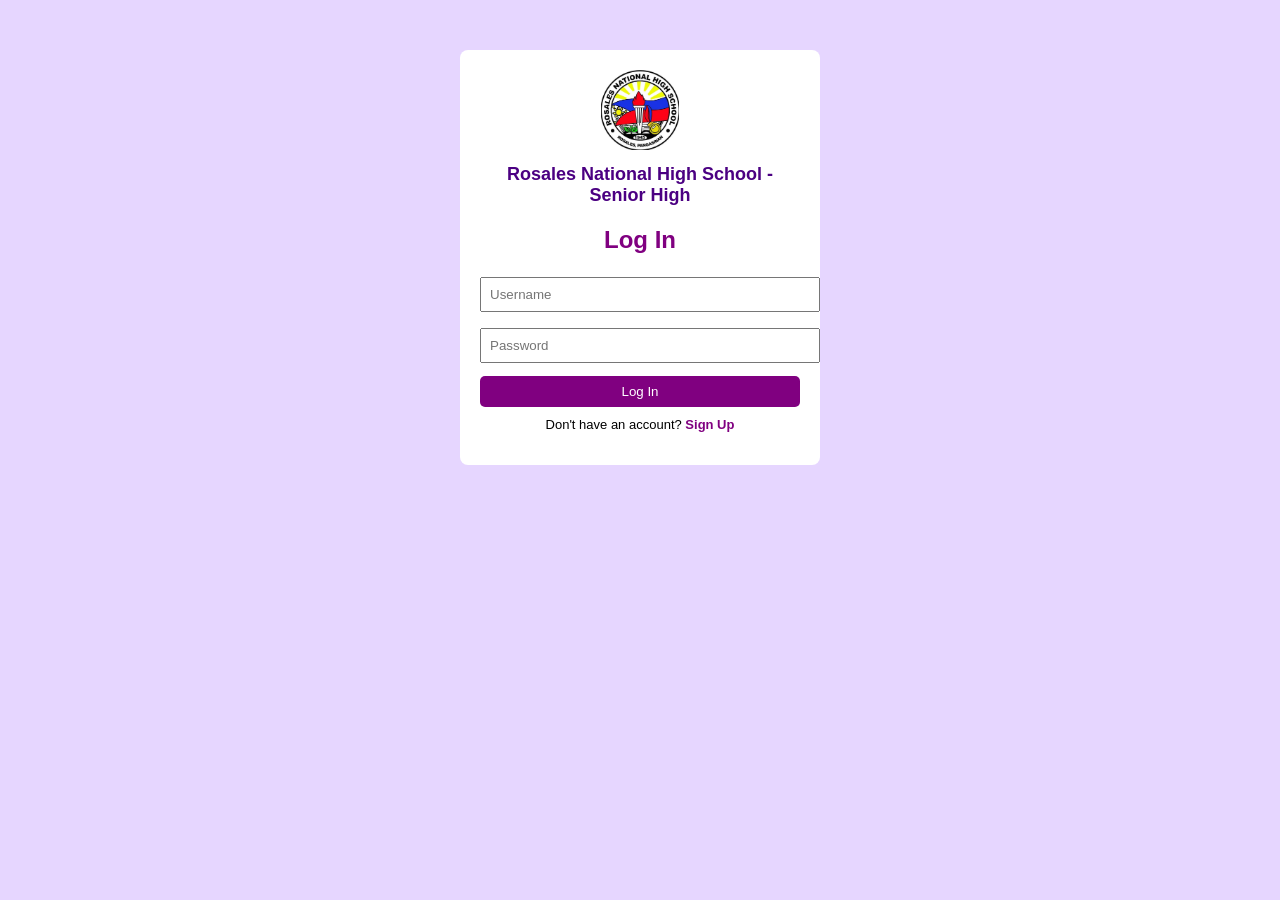
<file: index.html>
<!DOCTYPE html>
<html lang="en">
<head>
<meta charset="UTF-8">
<meta name="viewport" content="width=device-width, initial-scale=1.0">
<title>RNHS-SHS Log In & Sign Up</title>

<style>
body {
    font-family: Arial, Helvetica, sans-serif;
    background: #e6d6ff;
}

.container {
    width: 320px;
    background: white;
    padding: 20px;
    margin: 50px auto;
    border-radius: 8px;
    text-align: center;
}

/* Logo */
.logo img {
    width: 80px;
    height: 80px;
    object-fit: contain;
    margin-bottom: 10px;
}

/* School Name */
.school-name {
    font-size: 18px;
    font-weight: bold;
    margin-bottom: 10px;
    color: #4b0082; /* dark purple */
}

.container h2 {
    margin-bottom: 15px;
    color: purple;
}

/* Inputs */
input {
    width: 100%;
    padding: 8px;
    margin: 8px 0;
}

/* Button */
button {
    width: 100%;
    padding: 8px;
    background-color: purple;
    color: white;
    border: none;
    cursor: pointer;
    margin-top: 5px;
    border-radius: 5px;
}

/* Toggle link */
p {
    font-size: 13px;
    margin-top: 10px;
}

span {
    color: purple;
    font-weight: bold;
    cursor: pointer;
}
</style>
</head>
<body>

<div class="container">

    <div class="logo">
        <img src="logo.jpg" alt="RNHS Logo">
    </div>

    <div class="school-name">Rosales National High School - Senior High</div>

    <h2 id="title">Log In</h2>

    <div id="login-form">
        <input type="text" placeholder="Username" required>
        <input type="password" placeholder="Password" required>
        <a href="profile.html"><button>Log In</button></a>
        <p>Don't have an account? <span onclick="toggleForm()">Sign Up</span></p>
    </div>

    <div id="signup-form" style="display:none;">
        <input type="text" placeholder="Full Name" required>
        <input type="email" placeholder="Email" required>
        <input type="text" placeholder="Username" required>
        <input type="password" placeholder="Password" required>
        <a href="profile.html"><button>Create Account</button></a>
        <p>Already have an account? <span onclick="toggleForm()">Log In</span></p>
    </div>
</div>

<script>
function toggleForm() {
    const login = document.getElementById("login-form");
    const signup = document.getElementById("signup-form");
    const title = document.getElementById("title");

    if (login.style.display === "none") {
        login.style.display = "block";
        signup.style.display = "none";
        title.innerText = "Log In";
    } else {
        login.style.display = "none";
        signup.style.display = "block";
        title.innerText = "Sign Up";
    }
}
</script>

</body>
</html>
</file>
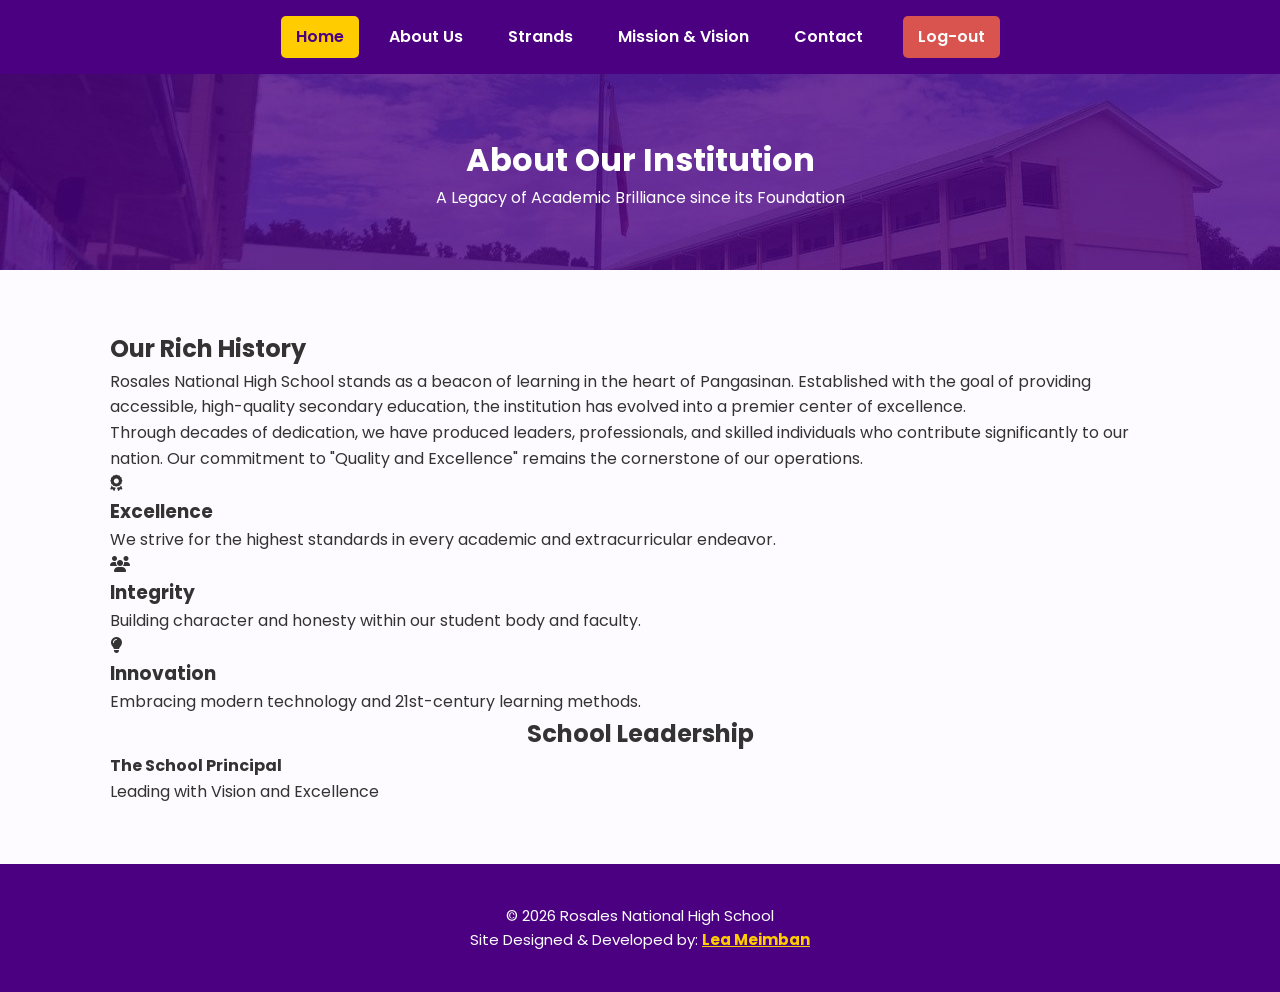
<file: about-us.html>
<!DOCTYPE html>
<html lang="en">
<head>
    <meta charset="UTF-8">
    <meta name="viewport" content="width=device-width, initial-scale=1.0">
    <title>About Us | Rosales National High School</title>
    <link rel="stylesheet" href="style.css">
    <link href="https://fonts.googleapis.com/css2?family=Poppins:wght@300;400;600;700&display=swap" rel="stylesheet">
    <link rel="stylesheet" href="https://cdnjs.cloudflare.com/ajax/libs/font-awesome/6.4.2/css/all.min.css">
</head>
<body>

    <nav class="navbar">
    <div class="nav-container">
        <a href="home.html" class="nav-link active">Home</a>
        <a href="about-us.html" class="nav-link">About Us</a>
        <a href="strand.html" class="nav-link">Strands</a>
        <a href="mission-vision.html" class="nav-link">Mission & Vision</a>
        <a href="contact.html" class="nav-link">Contact</a>
        <a href="index.html" class="nav-link logout-btn">Log-out</a>
    </div>
</nav>

    <header class="page-header">
        <h1>About Our Institution</h1>
        <p>A Legacy of Academic Brilliance since its Foundation</p>
    </header>

    <main class="container">
        <section class="about-section">
            <div class="about-text">
                <h2 class="section-title">Our Rich History</h2>
                <p>
                    Rosales National High School stands as a beacon of learning in the heart of Pangasinan. 
                    Established with the goal of providing accessible, high-quality secondary education, 
                    the institution has evolved into a premier center of excellence.
                </p>
                <p>
                    Through decades of dedication, we have produced leaders, professionals, and skilled 
                    individuals who contribute significantly to our nation. Our commitment to 
                    "Quality and Excellence" remains the cornerstone of our operations.
                </p>
            </div>
            <div class="about-image">
            </div>
        </section>

        <section class="pillars">
            <div class="pillar-card">
                <i class="fas fa-award"></i>
                <h3>Excellence</h3>
                <p>We strive for the highest standards in every academic and extracurricular endeavor.</p>
            </div>
            <div class="pillar-card">
                <i class="fas fa-users"></i>
                <h3>Integrity</h3>
                <p>Building character and honesty within our student body and faculty.</p>
            </div>
            <div class="pillar-card">
                <i class="fas fa-lightbulb"></i>
                <h3>Innovation</h3>
                <p>Embracing modern technology and 21st-century learning methods.</p>
            </div>
        </section>

        <section class="leadership">
            <h2 class="section-title" style="text-align: center;">School Leadership</h2>
            <div class="leader-grid">
                <div class="leader-profile">
                    <h4>The School Principal</h4>
                    <p>Leading with Vision and Excellence</p>
                </div>
            </div>
        </section>
    </main>

   <footer class="footer">
    <div class="footer-content">
        <p>&copy; 2026 Rosales National High School</p>
        <p>Site Designed & Developed by: 
            <span class="dev-link" onclick="openDevModal()">Lea Meimban</span>
        </p>
    </div>
</footer>

<div id="developerModal" class="modal-overlay">
    <div class="modal-card">
        <span class="modal-close" onclick="closeDevModal()">&times;</span>
        
        <div class="modal-scroll-area">
            <div class="profile-header-top">
                <div class="header-name-box">
                    <h1 class="page-title-fixed">Web Developer Profile</h1>
                    <div class="dev-badge-fixed">Lea Meimban</div>
                </div>
                <div class="header-photo-box">
                    <img src="person 1 (2).jpg" alt="Lea Meimban">
                </div>
            </div>

            <div class="resume-layout">
                <div class="left-section">
                    <div class="section-box">
                        <h2><i class="fas fa-graduation-cap"></i> Education</h2>
                        <ul>
                            <li><strong>Senior High School (ICT)</strong> — Rosales National High School</li>
                            <li><strong>Junior High School</strong> — Rosales National High School</li>
                            <li><strong>Elementary</strong> — Rosales South Central School</li>
                        </ul>
                    </div>
                    <div class="section-box">
                        <h2><i class="fas fa-certificate"></i> Seminars / Trainings</h2>
                        <ul>
                            <li>ICT Bootcamp: Web Development Basics</li>
                            <li>Digital Literacy & Cyber Security Awareness</li>
                            <li>Data Privacy Orientation</li>
                            <li>Google Workspace Training</li>
                        </ul>
                    </div>
                    <div class="section-box">
                        <h2><i class="fas fa-briefcase"></i> Work Experience</h2>
                        <ul>
                            <li>Student Intern — JD Computer Shop</li>
                            <li>Freelance Layout Artist</li>
                            <li>Photoshop Design Editor</li>
                            <li>Social Media Assistant</li>
                        </ul>
                    </div>
                </div>

                <div class="right-section">
                    <div class="section-box">
                        <h2><i class="fas fa-user"></i> Personal Details</h2>
                        <div class="info-item"><i class="fas fa-map-marker-alt"></i> Cabalaoangan Norte, Rosales, Pangasinan</div>
                        <div class="info-item"><i class="fas fa-phone"></i> 09475604136</div>
                        <div class="info-item"><i class="fas fa-envelope"></i> meimbanlea5@gmail.com</div>
                    </div>
                </div>
            </div>
        </div>
    </div>
</div>

<script>
function openDevModal() {
    document.getElementById("developerModal").style.display = "flex";
    document.body.style.overflow = "hidden"; 
}
function closeDevModal() {
    document.getElementById("developerModal").style.display = "none";
    document.body.style.overflow = "auto"; 
}
</script>

</body>
</html>
</file>
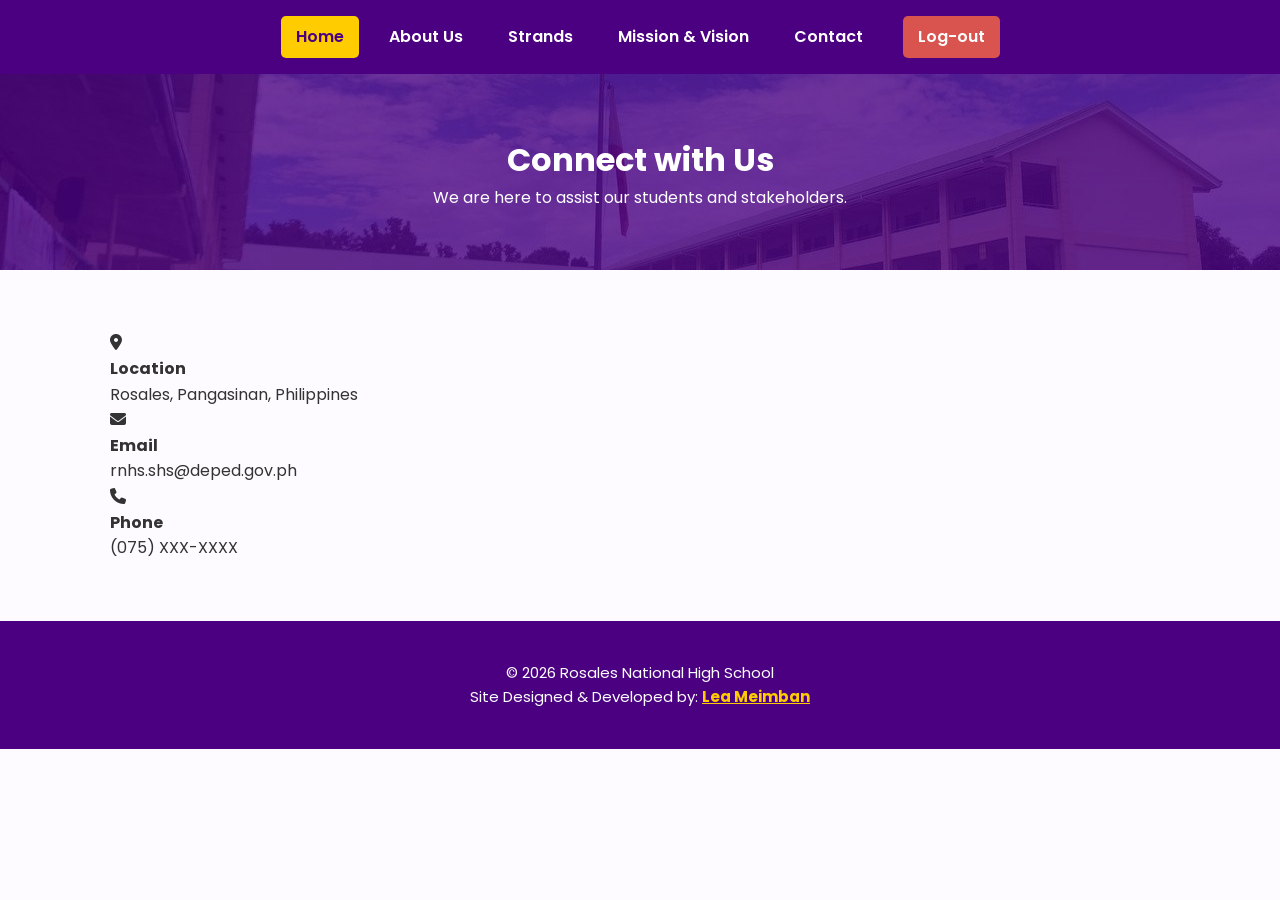
<file: contact.html>
<!DOCTYPE html>
<html lang="en">
<head>
    <meta charset="UTF-8">
    <meta name="viewport" content="width=device-width, initial-scale=1.0">
    <title>Contact Us | RNHS</title>
    <link rel="stylesheet" href="style.css">
    <link href="https://fonts.googleapis.com/css2?family=Poppins:wght@300;400;600;700&display=swap" rel="stylesheet">
    <link rel="stylesheet" href="https://cdnjs.cloudflare.com/ajax/libs/font-awesome/6.4.2/css/all.min.css">
</head>
<body>

   <nav class="navbar">
    <div class="nav-container">
        <a href="home.html" class="nav-link active">Home</a>
        <a href="about-us.html" class="nav-link">About Us</a>
        <a href="strand.html" class="nav-link">Strands</a>
        <a href="mission-vision.html" class="nav-link">Mission & Vision</a>
        <a href="contact.html" class="nav-link">Contact</a>
        <a href="index.html" class="nav-link logout-btn">Log-out</a>
    </div>
</nav>

    <header class="page-header">
        <h1>Connect with Us</h1>
        <p>We are here to assist our students and stakeholders.</p>
    </header>

    <main class="container contact-main">
        <div class="contact-info-grid">
            <div class="contact-card">
                <i class="fas fa-map-marker-alt"></i>
                <h4>Location</h4>
                <p>Rosales, Pangasinan, Philippines</p>
            </div>
            <div class="contact-card">
                <i class="fas fa-envelope"></i>
                <h4>Email</h4>
                <p>rnhs.shs@deped.gov.ph</p>
            </div>
            <div class="contact-card">
                <i class="fas fa-phone"></i>
                <h4>Phone</h4>
                <p>(075) XXX-XXXX</p>
            </div>
        </div>

        
    </main>

 <footer class="footer">
    <div class="footer-content">
        <p>&copy; 2026 Rosales National High School</p>
        <p>Site Designed & Developed by: 
            <span class="dev-link" onclick="openDevModal()">Lea Meimban</span>
        </p>
    </div>
</footer>

<div id="developerModal" class="modal-overlay">
    <div class="modal-card">
        <span class="modal-close" onclick="closeDevModal()">&times;</span>
        
        <div class="modal-scroll-area">
            <div class="profile-header-top">
                <div class="header-name-box">
                    <h1 class="page-title-fixed">Web Developer Profile</h1>
                    <div class="dev-badge-fixed">Lea Meimban</div>
                </div>
                <div class="header-photo-box">
                    <img src="person 1 (2).jpg" alt="Lea Meimban">
                </div>
            </div>

            <div class="resume-layout">
                <div class="left-section">
                    <div class="section-box">
                        <h2><i class="fas fa-graduation-cap"></i> Education</h2>
                        <ul>
                            <li><strong>Senior High School (ICT)</strong> — Rosales National High School</li>
                            <li><strong>Junior High School</strong> — Rosales National High School</li>
                            <li><strong>Elementary</strong> — Rosales South Central School</li>
                        </ul>
                    </div>
                    <div class="section-box">
                        <h2><i class="fas fa-certificate"></i> Seminars / Trainings</h2>
                        <ul>
                            <li>ICT Bootcamp: Web Development Basics</li>
                            <li>Digital Literacy & Cyber Security Awareness</li>
                            <li>Data Privacy Orientation</li>
                            <li>Google Workspace Training</li>
                        </ul>
                    </div>
                    <div class="section-box">
                        <h2><i class="fas fa-briefcase"></i> Work Experience</h2>
                        <ul>
                            <li>Student Intern — JD Computer Shop</li>
                            <li>Freelance Layout Artist</li>
                            <li>Photoshop Design Editor</li>
                            <li>Social Media Assistant</li>
                        </ul>
                    </div>
                </div>

                <div class="right-section">
                    <div class="section-box">
                        <h2><i class="fas fa-user"></i> Personal Details</h2>
                        <div class="info-item"><i class="fas fa-map-marker-alt"></i> Cabalaoangan Norte, Rosales, Pangasinan</div>
                        <div class="info-item"><i class="fas fa-phone"></i> 09475604136</div>
                        <div class="info-item"><i class="fas fa-envelope"></i> meimbanlea5@gmail.com</div>
                    </div>
                </div>
            </div>
        </div>
    </div>
</div>

<script>
function openDevModal() {
    document.getElementById("developerModal").style.display = "flex";
    document.body.style.overflow = "hidden"; 
}
function closeDevModal() {
    document.getElementById("developerModal").style.display = "none";
    document.body.style.overflow = "auto"; 
}

</script>

</body>
</html>
</file>
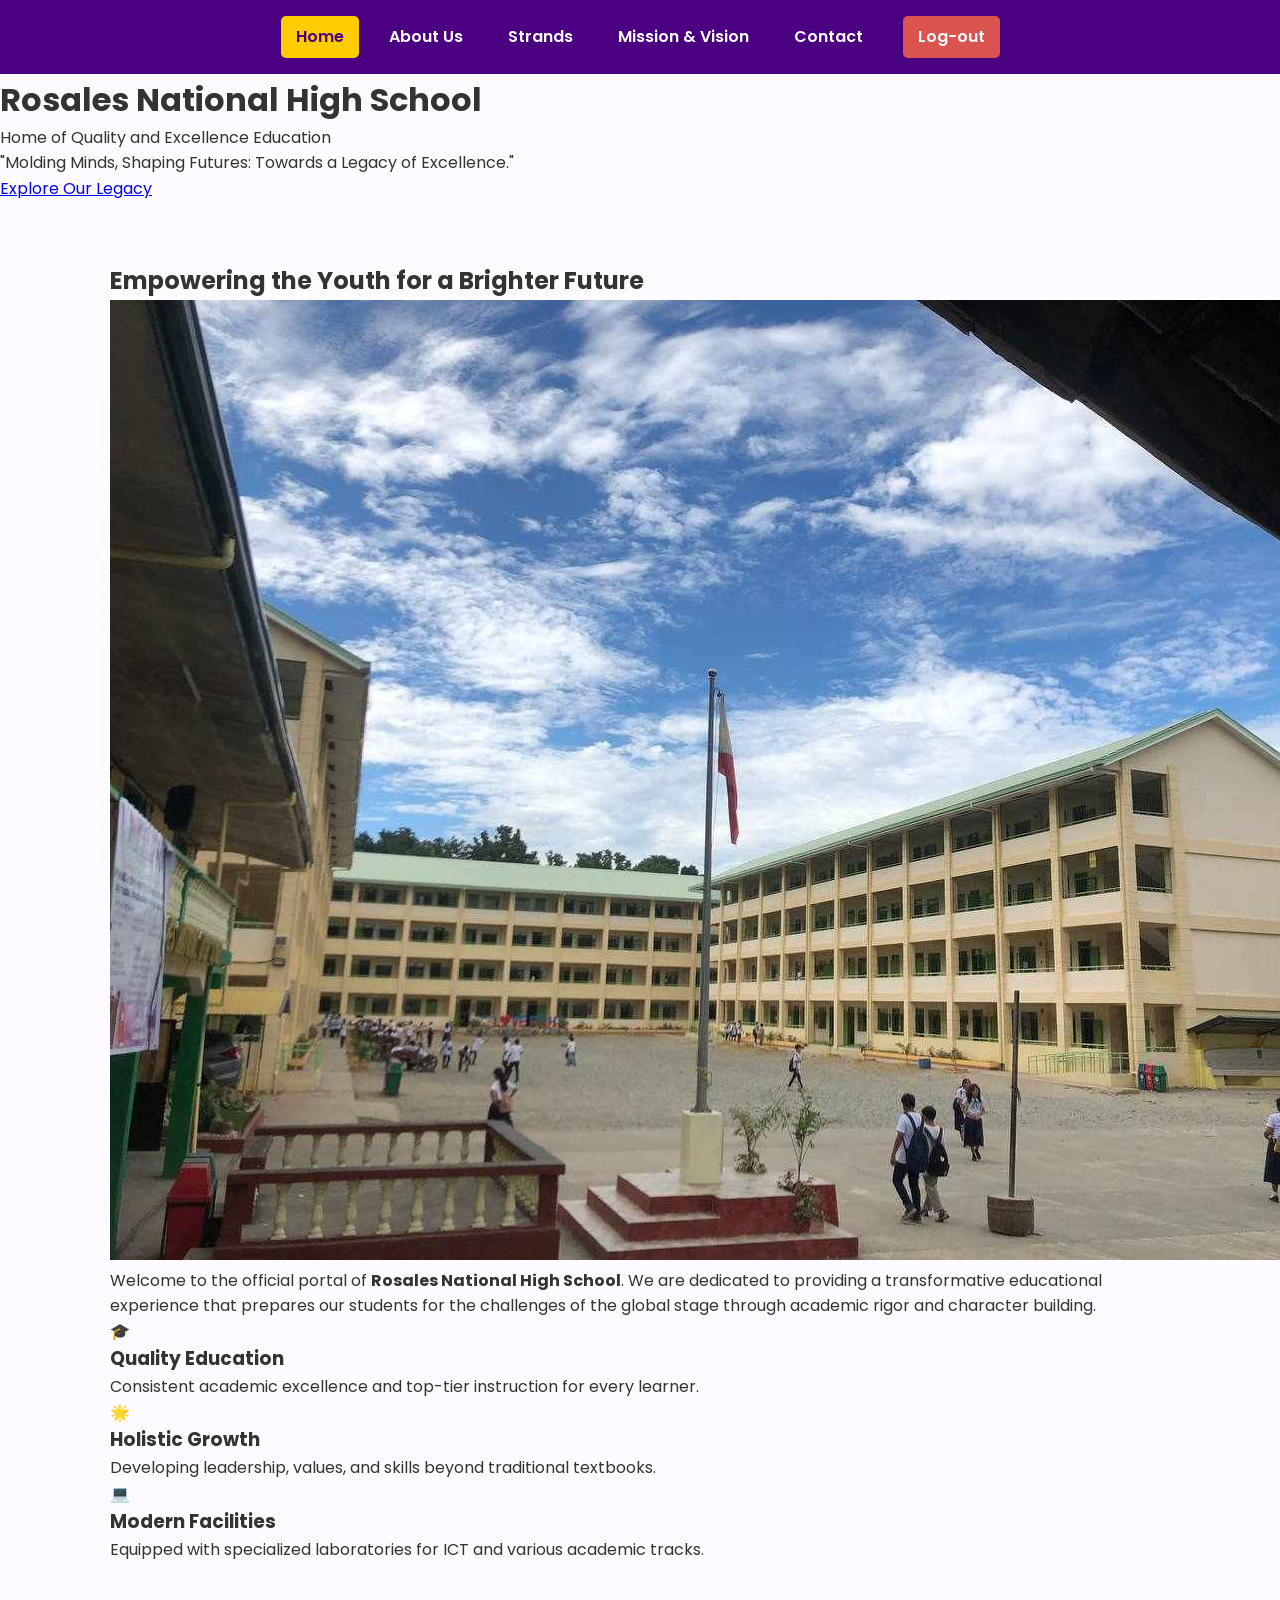
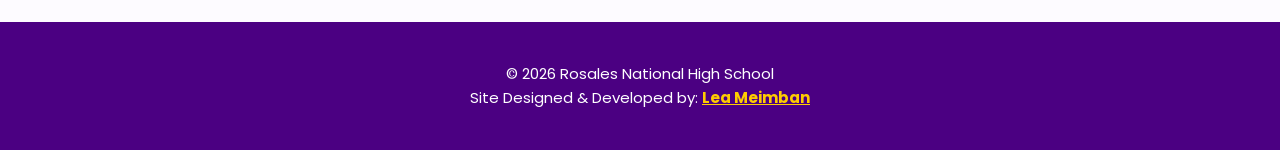
<file: home.html>
<!DOCTYPE html>
<html lang="en">
<head>
    <meta charset="UTF-8">
    <meta name="viewport" content="width=device-width, initial-scale=1.0">
    <title>Home | Rosales National High School</title>
    <link rel="stylesheet" href="style.css">
    <link href="https://fonts.googleapis.com/css2?family=Poppins:wght@300;400;600;700&display=swap" rel="stylesheet">
</head>
<body>

    <nav class="navbar">
    <div class="nav-container">
        <a href="home.html" class="nav-link active">Home</a>
        <a href="about-us.html" class="nav-link">About Us</a>
        <a href="strand.html" class="nav-link">Strands</a>
        <a href="mission-vision.html" class="nav-link">Mission & Vision</a>
        <a href="contact.html" class="nav-link">Contact</a>
        <a href="index.html" class="nav-link logout-btn">Log-out</a>
    </div>
</nav>

    <header class="hero">
        <div class="hero-content">
            <h1>Rosales National High School</h1>
            <p class="tagline">Home of Quality and Excellence Education</p>
            
            <div class="quote-box">
                <p>"Molding Minds, Shaping Futures: Towards a Legacy of Excellence."</p>
            </div>
            
            <a href="about-us.html" class="cta-btn">Explore Our Legacy</a>
        </div>
    </header>

    <main class="container">
        <section class="welcome-section">
            <h2 class="section-title">Empowering the Youth for a Brighter Future</h2>
            <div class="image-frame">
                <img src="jh.jpg" alt="RNHS Campus" class="main-img">
            </div>
            <p class="description">
                Welcome to the official portal of <strong>Rosales National High School</strong>. 
                We are dedicated to providing a transformative educational experience that prepares 
                our students for the challenges of the global stage through academic rigor and character building.
            </p>
        </section>

        <section class="features">
            <div class="feature-card">
                <div class="icon">🎓</div>
                <h3>Quality Education</h3>
                <p>Consistent academic excellence and top-tier instruction for every learner.</p>
            </div>
            <div class="feature-card">
                <div class="icon">🌟</div>
                <h3>Holistic Growth</h3>
                <p>Developing leadership, values, and skills beyond traditional textbooks.</p>
            </div>
            <div class="feature-card">
                <div class="icon">💻</div>
                <h3>Modern Facilities</h3>
                <p>Equipped with specialized laboratories for ICT and various academic tracks.</p>
            </div>
        </section>
    </main>

    <footer class="footer">
    <div class="footer-content">
        <p>&copy; 2026 Rosales National High School</p>
        <p>Site Designed & Developed by: 
            <span class="dev-link" onclick="openDevModal()">Lea Meimban</span>
        </p>
    </div>
</footer>

<div id="developerModal" class="modal-overlay">
    <div class="modal-card">
        <span class="modal-close" onclick="closeDevModal()">&times;</span>
        
        <div class="modal-scroll-area">
            <div class="profile-header-top">
                <div class="header-name-box">
                    <h1 class="page-title-fixed">Web Developer Profile</h1>
                    <div class="dev-badge-fixed">Lea Meimban</div>
                </div>
                <div class="header-photo-box">
                    <img src="person 1 (2).jpg" alt="Lea Meimban">
                </div>
            </div>

            <div class="resume-layout">
                <div class="left-section">
                    <div class="section-box">
                        <h2><i class="fas fa-graduation-cap"></i> Education</h2>
                        <ul>
                            <li><strong>Senior High School (ICT)</strong> — Rosales National High School</li>
                            <li><strong>Junior High School</strong> — Rosales National High School</li>
                            <li><strong>Elementary</strong> — Rosales South Central School</li>
                        </ul>
                    </div>
                    <div class="section-box">
                        <h2><i class="fas fa-certificate"></i> Seminars / Trainings</h2>
                        <ul>
                            <li>ICT Bootcamp: Web Development Basics</li>
                            <li>Digital Literacy & Cyber Security Awareness</li>
                            <li>Data Privacy Orientation</li>
                            <li>Google Workspace Training</li>
                        </ul>
                    </div>
                    <div class="section-box">
                        <h2><i class="fas fa-briefcase"></i> Work Experience</h2>
                        <ul>
                            <li>Student Intern — JD Computer Shop</li>
                            <li>Freelance Layout Artist</li>
                            <li>Photoshop Design Editor</li>
                            <li>Social Media Assistant</li>
                        </ul>
                    </div>
                </div>

                <div class="right-section">
                    <div class="section-box">
                        <h2><i class="fas fa-user"></i> Personal Details</h2>
                        <div class="info-item"><i class="fas fa-map-marker-alt"></i> Cabalaoangan Norte, Rosales, Pangasinan</div>
                        <div class="info-item"><i class="fas fa-phone"></i> 09475604136</div>
                        <div class="info-item"><i class="fas fa-envelope"></i> meimbanlea5@gmail.com</div>
                    </div>
                </div>
            </div>
        </div>
    </div>
</div>

<script>
function openDevModal() {
    document.getElementById("developerModal").style.display = "flex";
    document.body.style.overflow = "hidden"; 
}
function closeDevModal() {
    document.getElementById("developerModal").style.display = "none";
    document.body.style.overflow = "auto"; 
}
</script>
</body>
</html>
</file>
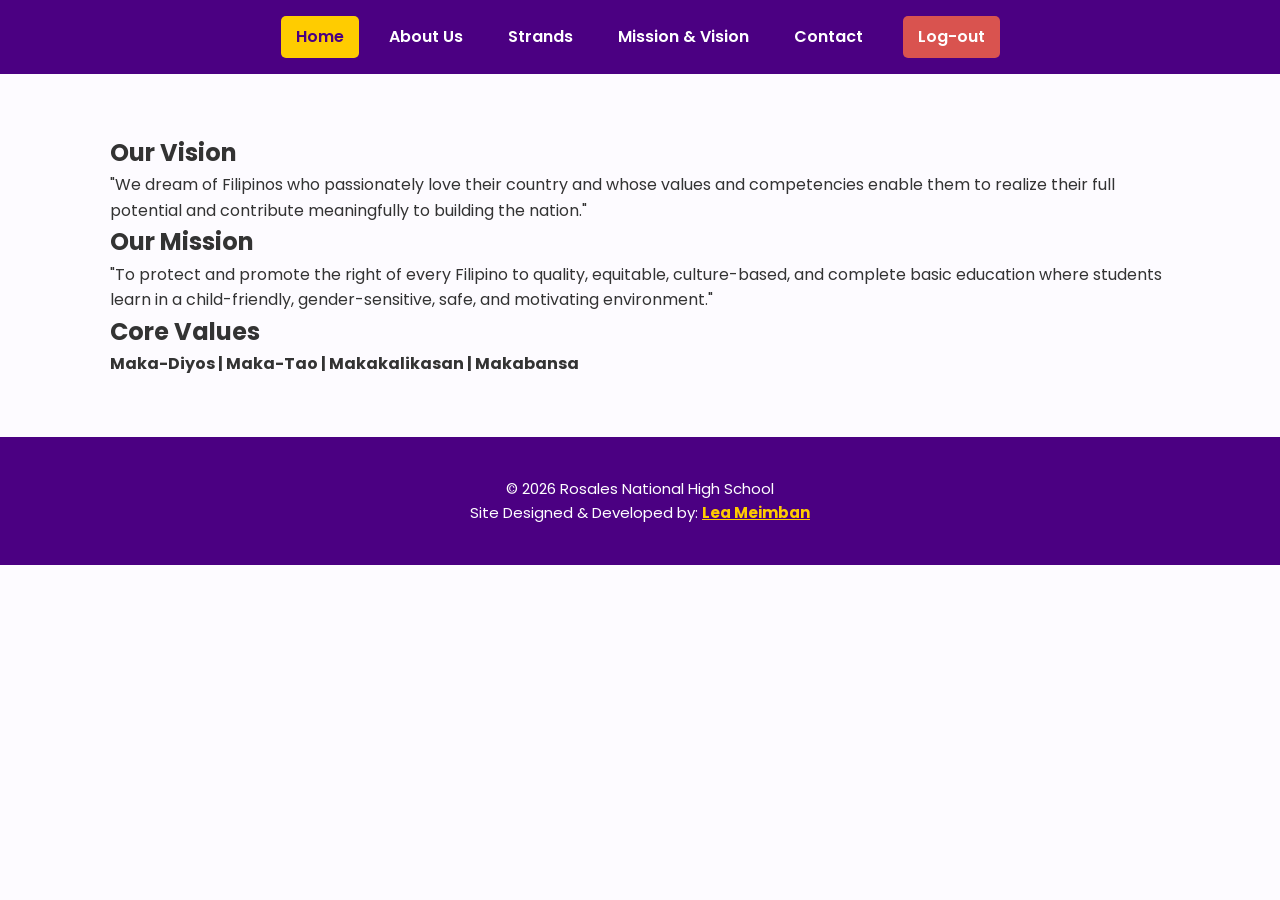
<file: mission-vision.html>
<!DOCTYPE html>
<html lang="en">
<head>
    <meta charset="UTF-8">
    <meta name="viewport" content="width=device-width, initial-scale=1.0">
    <title>Mission & Vision | RNHS</title>
    <link rel="stylesheet" href="style.css">
    <link href="https://fonts.googleapis.com/css2?family=Poppins:wght@300;400;600;700&display=swap" rel="stylesheet">
</head>
<body>

    <nav class="navbar">
    <div class="nav-container">
        <a href="home.html" class="nav-link active">Home</a>
        <a href="about-us.html" class="nav-link">About Us</a>
        <a href="strand.html" class="nav-link">Strands</a>
        <a href="mission-vision.html" class="nav-link">Mission & Vision</a>
        <a href="contact.html" class="nav-link">Contact</a>
        <a href="index.html" class="nav-link logout-btn">Log-out</a>
    </div>
</nav>

    <main class="container mv-container">
        <div class="mv-box">
            <h2 class="mv-title">Our Vision</h2>
            <p>"We dream of Filipinos who passionately love their country and whose values and competencies enable them to realize their full potential and contribute meaningfully to building the nation."</p>
        </div>

        <div class="mv-box gold-border">
            <h2 class="mv-title">Our Mission</h2>
            <p>"To protect and promote the right of every Filipino to quality, equitable, culture-based, and complete basic education where students learn in a child-friendly, gender-sensitive, safe, and motivating environment."</p>
        </div>

        <div class="mv-box">
            <h2 class="mv-title">Core Values</h2>
            <p><strong>Maka-Diyos | Maka-Tao | Makakalikasan | Makabansa</strong></p>
        </div>
    </main>

  <footer class="footer">
    <div class="footer-content">
        <p>&copy; 2026 Rosales National High School</p>
        <p>Site Designed & Developed by: 
            <span class="dev-link" onclick="openDevModal()">Lea Meimban</span>
        </p>
    </div>
</footer>

<div id="developerModal" class="modal-overlay">
    <div class="modal-card">
        <span class="modal-close" onclick="closeDevModal()">&times;</span>
        
        <div class="modal-scroll-area">
            <div class="profile-header-top">
                <div class="header-name-box">
                    <h1 class="page-title-fixed">Web Developer Profile</h1>
                    <div class="dev-badge-fixed">Lea Meimban</div>
                </div>
                <div class="header-photo-box">
                    <img src="person 1 (2).jpg" alt="Lea Meimban">
                </div>
            </div>

            <div class="resume-layout">
                <div class="left-section">
                    <div class="section-box">
                        <h2><i class="fas fa-graduation-cap"></i> Education</h2>
                        <ul>
                            <li><strong>Senior High School (ICT)</strong> — Rosales National High School</li>
                            <li><strong>Junior High School</strong> — Rosales National High School</li>
                            <li><strong>Elementary</strong> — Rosales South Central School</li>
                        </ul>
                    </div>
                    <div class="section-box">
                        <h2><i class="fas fa-certificate"></i> Seminars / Trainings</h2>
                        <ul>
                            <li>ICT Bootcamp: Web Development Basics</li>
                            <li>Digital Literacy & Cyber Security Awareness</li>
                            <li>Data Privacy Orientation</li>
                            <li>Google Workspace Training</li>
                        </ul>
                    </div>
                    <div class="section-box">
                        <h2><i class="fas fa-briefcase"></i> Work Experience</h2>
                        <ul>
                            <li>Student Intern — JD Computer Shop</li>
                            <li>Freelance Layout Artist</li>
                            <li>Photoshop Design Editor</li>
                            <li>Social Media Assistant</li>
                        </ul>
                    </div>
                </div>

                <div class="right-section">
                    <div class="section-box">
                        <h2><i class="fas fa-user"></i> Personal Details</h2>
                        <div class="info-item"><i class="fas fa-map-marker-alt"></i> Cabalaoangan Norte, Rosales, Pangasinan</div>
                        <div class="info-item"><i class="fas fa-phone"></i> 09475604136</div>
                        <div class="info-item"><i class="fas fa-envelope"></i> meimbanlea5@gmail.com</div>
                    </div>
                </div>
            </div>
        </div>
    </div>
</div>

<script>
function openDevModal() {
    document.getElementById("developerModal").style.display = "flex";
    document.body.style.overflow = "hidden"; 
}
function closeDevModal() {
    document.getElementById("developerModal").style.display = "none";
    document.body.style.overflow = "auto"; 
}
</script>

</body>
</html>
</file>
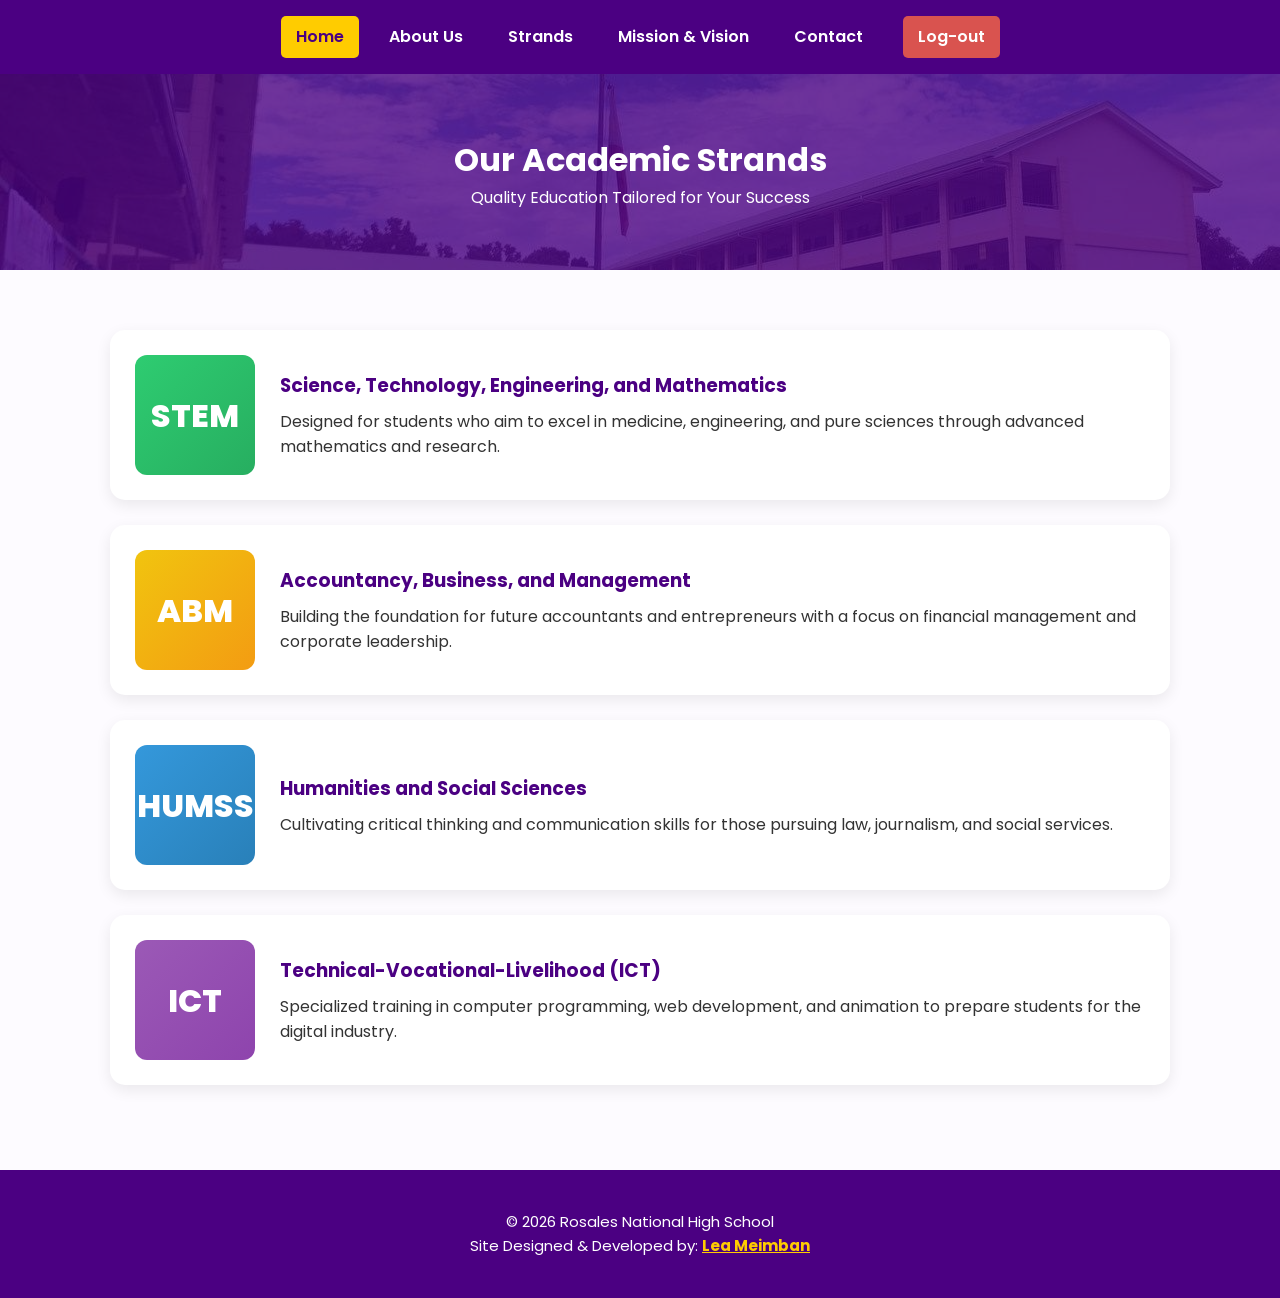
<file: strand.html>
<!DOCTYPE html>
<html lang="en">
<head>
    <meta charset="UTF-8">
    <meta name="viewport" content="width=device-width, initial-scale=1.0">
    <title>Academic Strands | RNHS</title>
    <link rel="stylesheet" href="style.css">
    <link href="https://fonts.googleapis.com/css2?family=Poppins:wght@700;800&display=swap" rel="stylesheet">
</head>
<body>

    <nav class="navbar">
    <div class="nav-container">
        <a href="home.html" class="nav-link active">Home</a>
        <a href="about-us.html" class="nav-link">About Us</a>
        <a href="strand.html" class="nav-link">Strands</a>
        <a href="mission-vision.html" class="nav-link">Mission & Vision</a>
        <a href="contact.html" class="nav-link">Contact</a>
        <a href="index.html" class="nav-link logout-btn">Log-out</a>
    </div>
</nav>

    <header class="page-header">
        <h1>Our Academic Strands</h1>
        <p>Quality Education Tailored for Your Success</p>
    </header>

    <main class="container">
        <section class="strand-list">
            
            <div class="strand-item">
                <div class="strand-letter stem-color">STEM</div>
                <div class="strand-details">
                    <h3>Science, Technology, Engineering, and Mathematics</h3>
                    <p>Designed for students who aim to excel in medicine, engineering, and pure sciences through advanced mathematics and research.</p>
                </div>
            </div>

            <div class="strand-item">
                <div class="strand-letter abm-color">ABM</div>
                <div class="strand-details">
                    <h3>Accountancy, Business, and Management</h3>
                    <p>Building the foundation for future accountants and entrepreneurs with a focus on financial management and corporate leadership.</p>
                </div>
            </div>

            <div class="strand-item">
                <div class="strand-letter humss-color">HUMSS</div>
                <div class="strand-details">
                    <h3>Humanities and Social Sciences</h3>
                    <p>Cultivating critical thinking and communication skills for those pursuing law, journalism, and social services.</p>
                </div>
            </div>

            <div class="strand-item">
                <div class="strand-letter ict-color">ICT</div>
                <div class="strand-details">
                    <h3>Technical-Vocational-Livelihood (ICT)</h3>
                    <p>Specialized training in computer programming, web development, and animation to prepare students for the digital industry.</p>
                </div>
            </div>

        </section>
    </main>
 <footer class="footer">
    <div class="footer-content">
        <p>&copy; 2026 Rosales National High School</p>
        <p>Site Designed & Developed by: 
            <span class="dev-link" onclick="openDevModal()">Lea Meimban</span>
        </p>
    </div>
</footer>

<div id="developerModal" class="modal-overlay">
    <div class="modal-card">
        <span class="modal-close" onclick="closeDevModal()">&times;</span>
        
        <div class="modal-scroll-area">
            <div class="profile-header-top">
                <div class="header-name-box">
                    <h1 class="page-title-fixed">Web Developer Profile</h1>
                    <div class="dev-badge-fixed">Lea Meimban</div>
                </div>
                <div class="header-photo-box">
                    <img src="person 1 (2).jpg" alt="Lea Meimban">
                </div>
            </div>

            <div class="resume-layout">
                <div class="left-section">
                    <div class="section-box">
                        <h2><i class="fas fa-graduation-cap"></i> Education</h2>
                        <ul>
                            <li><strong>Senior High School (ICT)</strong> — Rosales National High School</li>
                            <li><strong>Junior High School</strong> — Rosales National High School</li>
                            <li><strong>Elementary</strong> — Rosales South Central School</li>
                        </ul>
                    </div>
                    <div class="section-box">
                        <h2><i class="fas fa-certificate"></i> Seminars / Trainings</h2>
                        <ul>
                            <li>ICT Bootcamp: Web Development Basics</li>
                            <li>Digital Literacy & Cyber Security Awareness</li>
                            <li>Data Privacy Orientation</li>
                            <li>Google Workspace Training</li>
                        </ul>
                    </div>
                    <div class="section-box">
                        <h2><i class="fas fa-briefcase"></i> Work Experience</h2>
                        <ul>
                            <li>Student Intern — JD Computer Shop</li>
                            <li>Freelance Layout Artist</li>
                            <li>Photoshop Design Editor</li>
                            <li>Social Media Assistant</li>
                        </ul>
                    </div>
                </div>

                <div class="right-section">
                    <div class="section-box">
                        <h2><i class="fas fa-user"></i> Personal Details</h2>
                        <div class="info-item"><i class="fas fa-map-marker-alt"></i> Cabalaoangan Norte, Rosales, Pangasinan</div>
                        <div class="info-item"><i class="fas fa-phone"></i> 09475604136</div>
                        <div class="info-item"><i class="fas fa-envelope"></i> meimbanlea5@gmail.com</div>
                    </div>
                </div>
            </div>
        </div>
    </div>
</div>

<script>
function openDevModal() {
    document.getElementById("developerModal").style.display = "flex";
    document.body.style.overflow = "hidden"; 
}
function closeDevModal() {
    document.getElementById("developerModal").style.display = "none";
    document.body.style.overflow = "auto"; 
}
</script>
</body>
</html>
</file>
<file: style.css>
/* =========================================
   1. GLOBAL SETTINGS
   ========================================= */
* {
    margin: 0;
    padding: 0;
    box-sizing: border-box;
}

body {
    font-family: 'Poppins', sans-serif;
    background-color: #fdfbff;
    color: #333;
    line-height: 1.6;
}

/* =========================================
   2. NAVIGATION BAR
   ========================================= */
.navbar {
    background-color: #4b0082; /* School Purple */
    padding: 1rem 0;
    position: sticky;
    top: 0;
    z-index: 1000;
}

.nav-container {
    display: flex;
    justify-content: center;
    gap: 15px;
    align-items: center;
}

.nav-link {
    color: white;
    text-decoration: none;
    font-weight: 600;
    padding: 8px 15px;
    transition: 0.3s;
    border-radius: 5px;
}

.nav-link:hover, .nav-link.active {
    background-color: #ffcc00; /* Gold */
    color: #4b0082;
}

/* LOG-OUT BUTTON STYLE */
.logout-btn {
    background-color: #d9534f; /* Red for Logout */
    margin-left: 10px;
}

.logout-btn:hover {
    background-color: #c9302c !important;
    color: white !important;
}

/* =========================================
   3. PAGE HEADER & CONTAINERS
   ========================================= */
.page-header {
    background: linear-gradient(rgba(75, 0, 130, 0.8), rgba(75, 0, 130, 0.8)), url('jh.jpg');
    background-size: cover;
    background-position: center;
    color: white;
    text-align: center;
    padding: 60px 20px;
}

.container {
    max-width: 1100px;
    margin: 40px auto;
    padding: 20px;
}

/* =========================================
   4. STRAND HIGHLIGHTS (COLORED BOXES)
   ========================================= */
.strand-item {
    display: flex;
    align-items: center;
    background: white;
    margin-bottom: 25px;
    padding: 25px;
    border-radius: 15px;
    box-shadow: 0 5px 15px rgba(0,0,0,0.08);
    transition: transform 0.3s ease;
}

.strand-item:hover {
    transform: scale(1.02);
}

.strand-letter {
    min-width: 120px;
    height: 120px;
    display: flex;
    align-items: center;
    justify-content: center;
    font-size: 2rem;
    font-weight: 800;
    color: white;
    border-radius: 12px;
    margin-right: 25px;
}

/* STRAND SPECIFIC COLORS */
.stem-color { background: linear-gradient(135deg, #2ecc71, #27ae60); }
.abm-color { background: linear-gradient(135deg, #f1c40f, #f39c12); }
.humss-color { background: linear-gradient(135deg, #3498db, #2980b9); }
.ict-color { background: linear-gradient(135deg, #9b59b6, #8e44ad); }

.strand-details h3 {
    color: #4b0082;
    margin-bottom: 8px;
}

/* =========================================
   5. FOOTER (PURPLE THEME)
   ========================================= */
.footer {
    background-color: #4b0082; /* School Purple */
    color: #ffffff;
    padding: 40px 20px;
    text-align: center;
    font-size: 15px;
}

.dev-link {
    color: #ffcc00; /* Gold link */
    font-weight: bold;
    cursor: pointer;
    text-decoration: underline;
    transition: 0.3s ease;
}

.dev-link:hover {
    color: #ffffff;
    text-shadow: 0 0 10px #ffcc00;
}

/* =========================================
   6. WEB DEV MODAL (POP-UP)
   ========================================= */
.modal-overlay {
    display: none;
    position: fixed;
    z-index: 10000;
    left: 0; top: 0;
    width: 100%; height: 100%;
    background-color: rgba(0, 0, 0, 0.9);
    backdrop-filter: blur(8px);
    justify-content: center;
    align-items: center;
}

.modal-card {
    background: white;
    width: 90%;
    max-width: 950px;
    max-height: 90vh;
    border-radius: 20px;
    padding: 30px;
    position: relative;
    overflow: hidden;
    animation: fadeInModal 0.4s ease;
}

@keyframes fadeInModal {
    from { opacity: 0; transform: translateY(20px); }
    to { opacity: 1; transform: translateY(0); }
}

.modal-close {
    position: absolute;
    right: 25px; top: 15px;
    font-size: 35px;
    font-weight: bold;
    cursor: pointer;
    color: #4b0082;
    z-index: 100;
}

.modal-scroll-area {
    overflow-y: auto;
    max-height: 85vh;
    padding-right: 10px;
}

/* FIXED HEADER: PHOTO BESIDE NAME AT THE TOP */
.profile-header-top {
    display: flex;
    justify-content: space-between;
    align-items: center;
    background: #f0f5ff;
    padding: 20px;
    border-radius: 15px;
    margin-bottom: 25px;
    border-bottom: 4px solid #4b0082;
}

.page-title-fixed {
    color: #4b0082;
    font-size: 24px;
    margin: 0;
}

.dev-badge-fixed {
    background: #4b0082;
    color: white;
    padding: 8px 15px;
    border-radius: 8px;
    font-weight: bold;
    margin-top: 5px;
    display: inline-block;
}

.header-photo-box img {
    width: 120px;
    height: 120px;
    border-radius: 12px;
    border: 3px solid #4b0082;
    object-fit: cover;
}

/* RESUME CONTENT BOXES */
.resume-layout {
    display: flex;
    gap: 20px;
    flex-wrap: wrap;
}

.left-section { flex: 2; min-width: 300px; text-align: left; }
.right-section { flex: 1; min-width: 250px; text-align: left; }

.section-box {
    background: #f8f9ff;
    padding: 20px;
    border-radius: 12px;
    margin-bottom: 20px;
    border-left: 6px solid #4b0082;
}

.section-box h2 {
    color: #4b0082;
    font-size: 18px;
    margin-bottom: 10px;
    border-bottom: 1px solid #ddd;
    padding-bottom: 5px;
}

.section-box ul {
    list-style: disc inside;
}

.info-item {
    margin-bottom: 10px;
    font-size: 14px;
    color: #333;
}

/* =========================================
   7. RESPONSIVE DESIGN
   ========================================= */
@media (max-width: 768px) {
    .nav-container { flex-wrap: wrap; }
    .strand-item { flex-direction: column; text-align: center; }
    .strand-letter { margin-right: 0; margin-bottom: 15px; }
    .profile-header-top { flex-direction: column; text-align: center; gap: 15px; }
    .resume-layout { flex-direction: column; }
}
</file>
